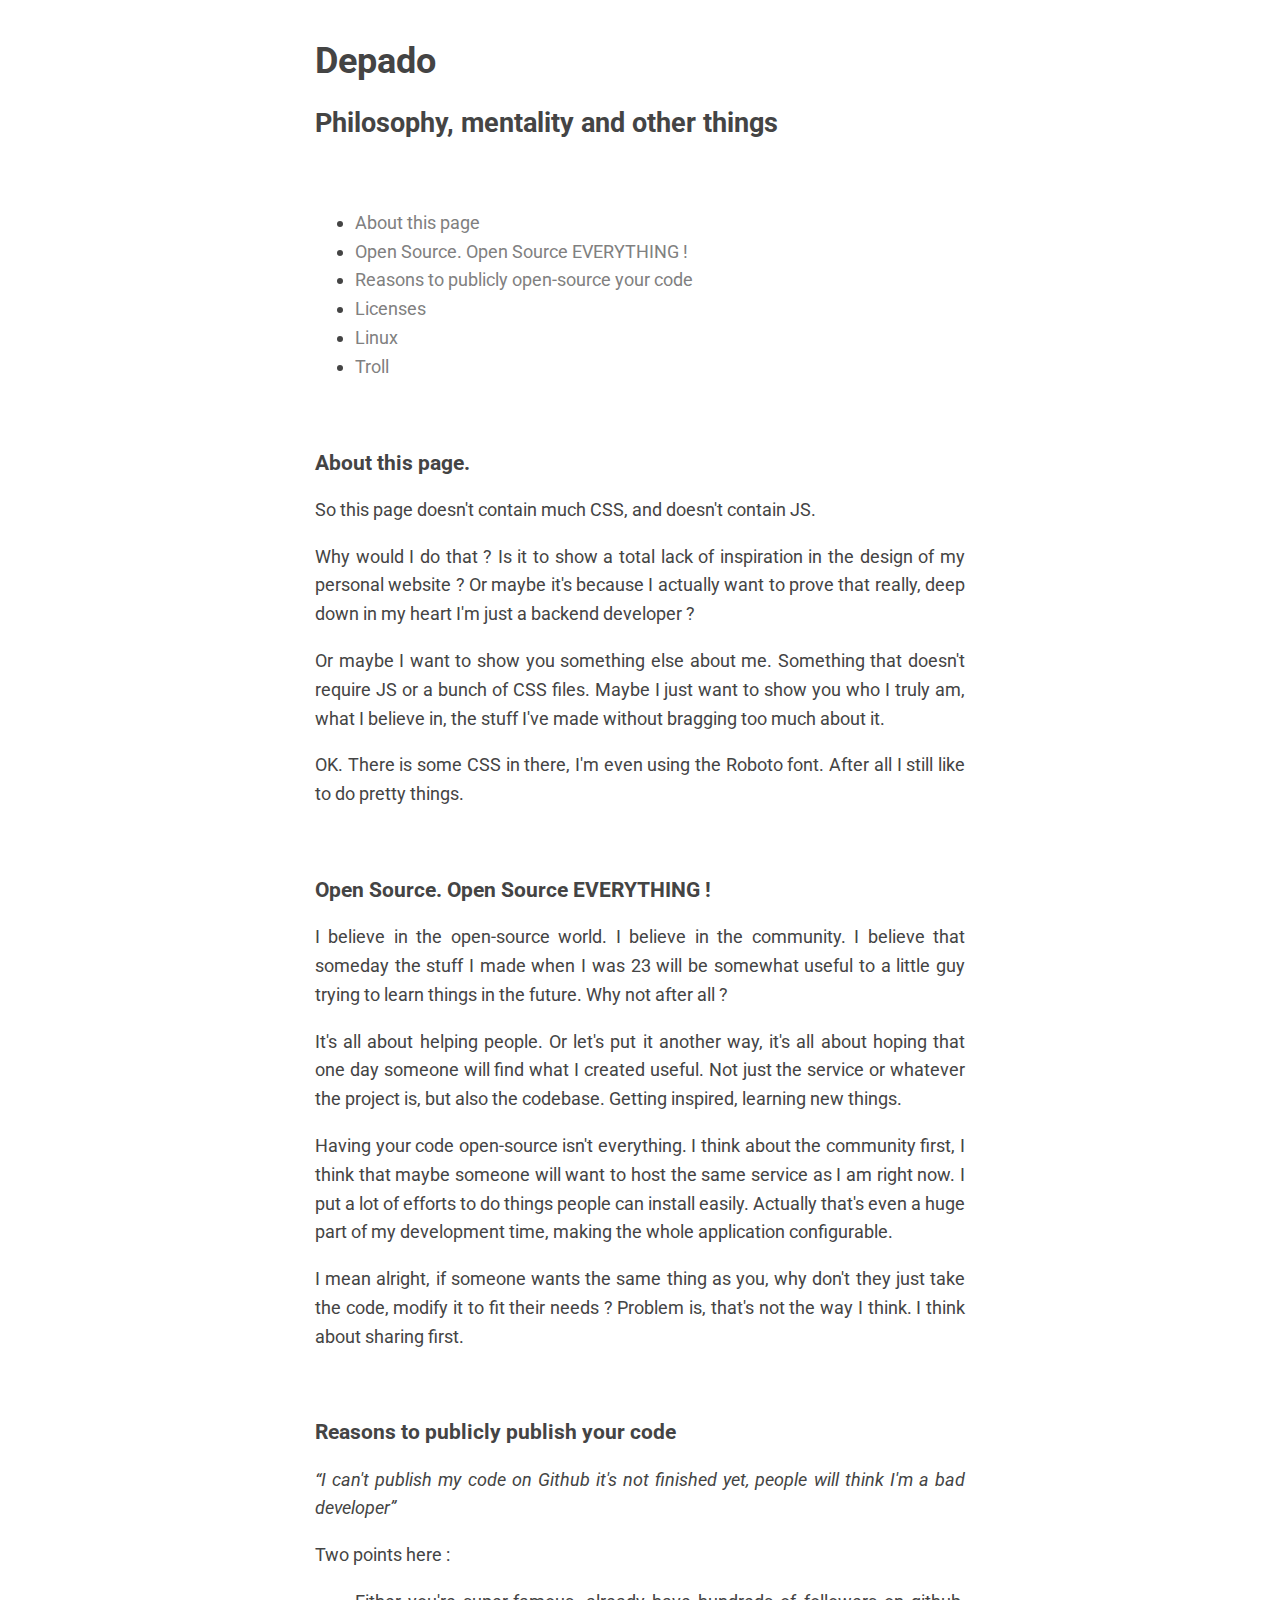
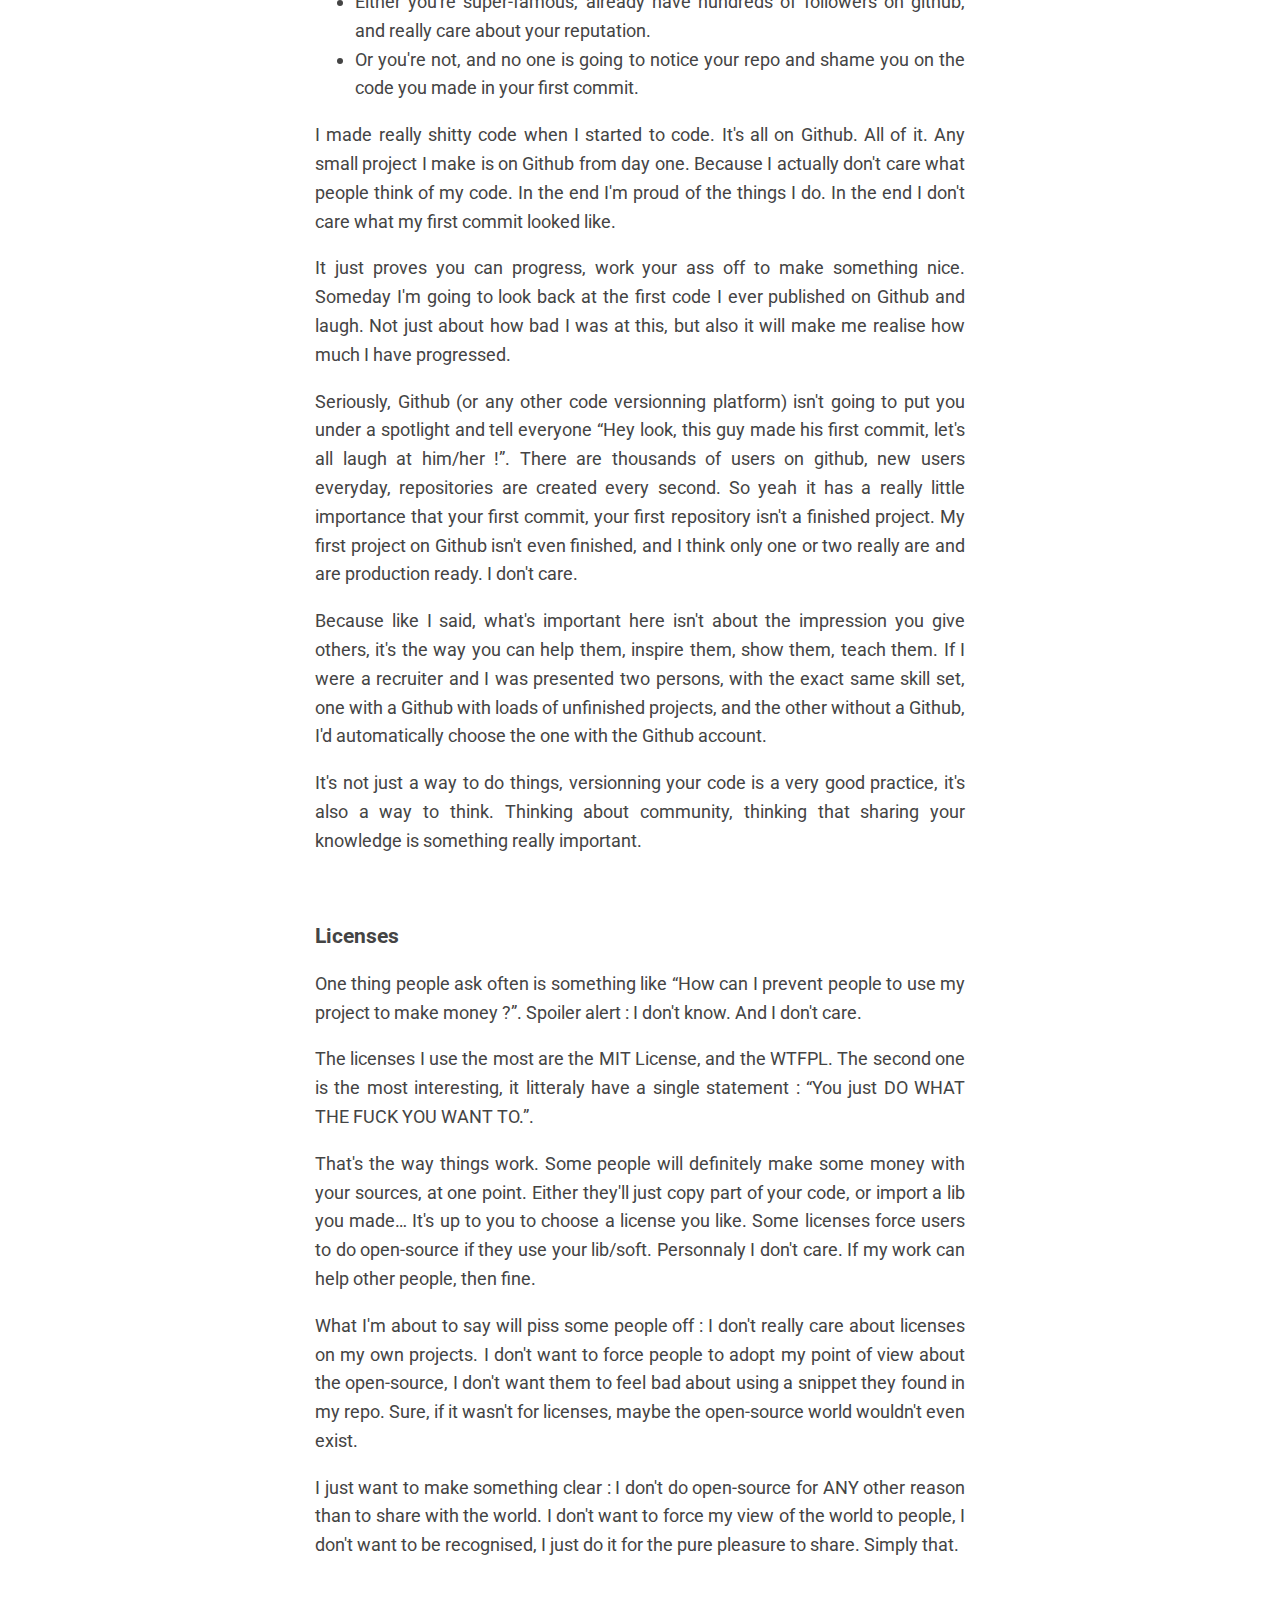
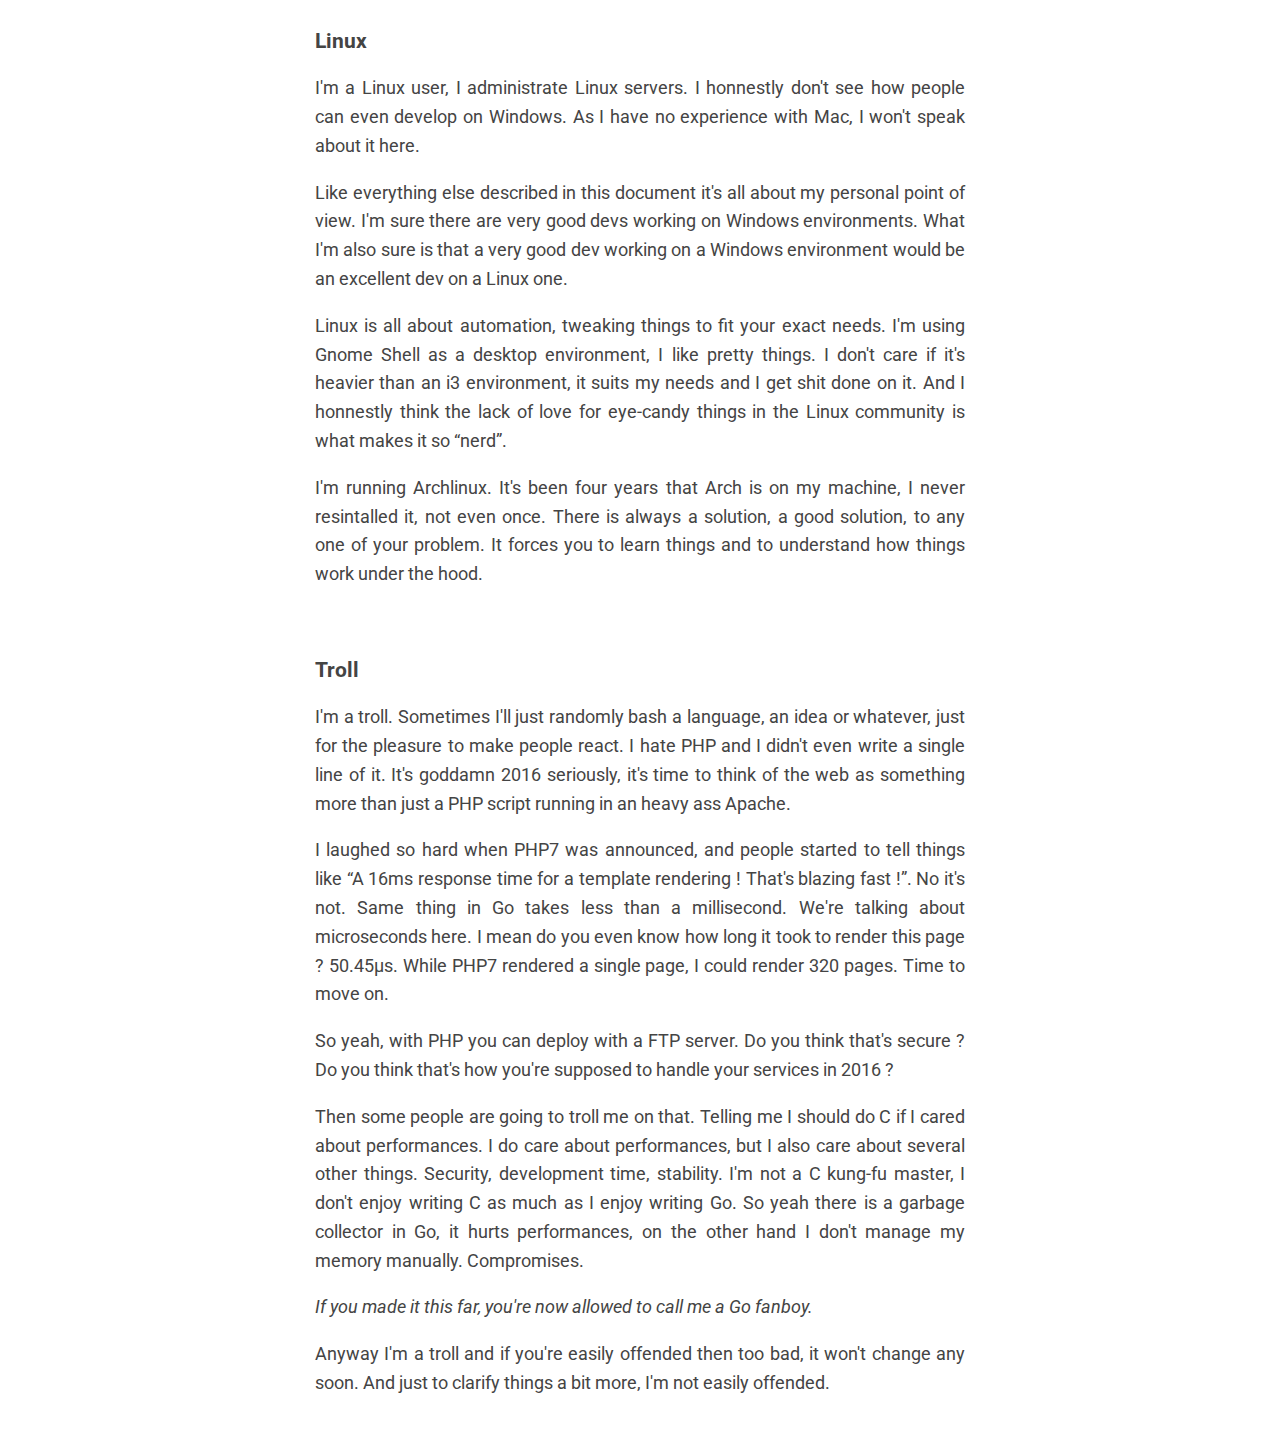
<file: templates/about.html>
<!DOCTYPE html>
<html>

<head>
    <meta charset="utf-8" />
    <title>Depado</title>
    <link href="https://fonts.googleapis.com/css?family=Roboto" rel="stylesheet" type="text/css">
    <link rel="icon" href="/static/favicon.ico">
    <meta name="viewport" content="width=device-width, initial-scale=1">
    <style type="text/css">
        body {
            font-family: 'Roboto', serif;
            text-align: justify;
            margin: 40px auto;
            max-width: 650px;
            line-height: 1.6;
            font-size: 18px;
            color: #444;
            padding: 0 10px;
        }

        a {
            text-decoration: none;
            color: grey;
        }

        a:hover {
            color: #444;
        }

        h1,
        h2,
        h3 {
            line-height: 1.2
        }
    </style>
</head>

<body>
    <h1>Depado</h1>
    <h2>Philosophy, mentality and other things</h2>
    <br />
    <ul>
        <li><a href="#about">About this page</a></li>
        <li><a href="#opensource">Open Source. Open Source EVERYTHING !</a></li>
        <li><a href="#reasons">Reasons to publicly open-source your code</a></li>
        <li><a href="#licenses">Licenses</a></li>
        <li><a href="#linux">Linux</a></li>
        <li><a href="#troll">Troll</a></li>
    </ul>
    <br />
    <h3 id="about">About this page.</h3>
    <p>
        So this page doesn't contain much CSS, and doesn't contain JS.
    </p>
    <p>
        Why would I do that ? Is it to show a total lack of inspiration in the design of my personal website ? Or maybe it's because I actually want to prove that really, deep down in my heart I'm just a backend developer ?
    </p>
    <p>
        Or maybe I want to show you something else about me. Something that doesn't require JS or a bunch of CSS files. Maybe I just want to show you who I truly am, what I believe in, the stuff I've made without bragging too much about it.
    </p>
    <p>
        OK. There is some CSS in there, I'm even using the Roboto font. After all I still like to do pretty things.
    </p>
    <br />
    <h3 id="opensource">Open Source. Open Source EVERYTHING !</h3>
    <p>
        I believe in the open-source world. I believe in the community. I believe that someday the stuff I made when I was 23 will be somewhat useful to a little guy trying to learn things in the future. Why not after all ?
    </p>
    <p>
        It's all about helping people. Or let's put it another way, it's all about hoping that one day someone will find what I created useful. Not just the service or whatever the project is, but also the codebase. Getting inspired, learning new things.
    </p>
    <p>
        Having your code open-source isn't everything. I think about the community first, I think that maybe someone will want to host the same service as I am right now. I put a lot of efforts to do things people can install easily. Actually that's even a huge
        part of my development time, making the whole application configurable.
    </p>
    <p>
        I mean alright, if someone wants the same thing as you, why don't they just take the code, modify it to fit their needs ? Problem is, that's not the way I think. I think about sharing first.
    </p>
    <br />
    <h3 id="reasons">Reasons to publicly publish your code</h3>
    <p><i>“I can't publish my code on Github it's not finished yet, people will think I'm a bad developer”</i></p>
    <p>
        Two points here :
    </p>
    <ul>
        <li>Either you're super-famous, already have hundreds of followers on github, and really care about your reputation.</li>
        <li>Or you're not, and no one is going to notice your repo and shame you on the code you made in your first commit.</li>
    </ul>
    <p>
        I made really shitty code when I started to code. It's all on Github. All of it. Any small project I make is on Github from day one. Because I actually don't care what people think of my code. In the end I'm proud of the things I do. In the end I don't
        care what my first commit looked like.
    </p>
    <p>
        It just proves you can progress, work your ass off to make something nice. Someday I'm going to look back at the first code I ever published on Github and laugh. Not just about how bad I was at this, but also it will make me realise how much I have progressed.
    </p>
    <p>
        Seriously, Github (or any other code versionning platform) isn't going to put you under a spotlight and tell everyone “Hey look, this guy made his first commit, let's all laugh at him/her !”. There are thousands of users on github, new users everyday,
        repositories are created every second. So yeah it has a really little importance that your first commit, your first repository isn't a finished project. My first project on Github isn't even finished, and I think only one or two really are and
        are production ready. I don't care.
    </p>
    <p>
        Because like I said, what's important here isn't about the impression you give others, it's the way you can help them, inspire them, show them, teach them. If I were a recruiter and I was presented two persons, with the exact same skill set, one with
        a Github with loads of unfinished projects, and the other without a Github, I'd automatically choose the one with the Github account.
    </p>
    <p>
        It's not just a way to do things, versionning your code is a very good practice, it's also a way to think. Thinking about community, thinking that sharing your knowledge is something really important.
    </p>
    <br />
    <h3 id="licenses">Licenses</h3>
    <p>
        One thing people ask often is something like “How can I prevent people to use my project to make money ?”. Spoiler alert : I don't know. And I don't care.
    </p>
    <p>
        The licenses I use the most are the MIT License, and the WTFPL. The second one is the most interesting, it litteraly have a single statement : “You just DO WHAT THE FUCK YOU WANT TO.”.
    </p>
    <p>
        That's the way things work. Some people will definitely make some money with your sources, at one point. Either they'll just copy part of your code, or import a lib you made… It's up to you to choose a license you like. Some licenses force users to do
        open-source if they use your lib/soft. Personnaly I don't care. If my work can help other people, then fine.
    </p>
    <p>
        What I'm about to say will piss some people off : I don't really care about licenses on my own projects. I don't want to force people to adopt my point of view about the open-source, I don't want them to feel bad about using a snippet they found in my
        repo. Sure, if it wasn't for licenses, maybe the open-source world wouldn't even exist.
    </p>
    <p>
        I just want to make something clear : I don't do open-source for ANY other reason than to share with the world. I don't want to force my view of the world to people, I don't want to be recognised, I just do it for the pure pleasure to share. Simply that.
    </p>
    <br />
    <h3 id="linux">Linux</h3>
    <p>
        I'm a Linux user, I administrate Linux servers. I honnestly don't see how people can even develop on Windows. As I have no experience with Mac, I won't speak about it here.
    </p>
    <p>
        Like everything else described in this document it's all about my personal point of view. I'm sure there are very good devs working on Windows environments. What I'm also sure is that a very good dev working on a Windows environment would be an excellent
        dev on a Linux one.
    </p>
    <p>
        Linux is all about automation, tweaking things to fit your exact needs. I'm using Gnome Shell as a desktop environment, I like pretty things. I don't care if it's heavier than an i3 environment, it suits my needs and I get shit done on it. And I honnestly
        think the lack of love for eye-candy things in the Linux community is what makes it so “nerd”.
    </p>
    <p>
        I'm running Archlinux. It's been four years that Arch is on my machine, I never resintalled it, not even once. There is always a solution, a good solution, to any one of your problem. It forces you to learn things and to understand how things work under
        the hood.
    </p>
    <br />
    <h3 id="troll">Troll</h3>
    <p>
        I'm a troll. Sometimes I'll just randomly bash a language, an idea or whatever, just for the pleasure to make people react. I hate PHP and I didn't even write a single line of it. It's goddamn 2016 seriously, it's time to think of the web as something
        more than just a PHP script running in an heavy ass Apache.
    </p>
    <p>
        I laughed so hard when PHP7 was announced, and people started to tell things like “A 16ms response time for a template rendering ! That's blazing fast !”. No it's not. Same thing in Go takes less than a millisecond. We're talking about microseconds here.
        I mean do you even know how long it took to render this page ? 50.45µs. While PHP7 rendered a single page, I could render 320 pages. Time to move on.
    </p>
    <p>
        So yeah, with PHP you can deploy with a FTP server. Do you think that's secure ? Do you think that's how you're supposed to handle your services in 2016 ?
    </p>
    <p>
        Then some people are going to troll me on that. Telling me I should do C if I cared about performances. I do care about performances, but I also care about several other things. Security, development time, stability. I'm not a C kung-fu master, I don't
        enjoy writing C as much as I enjoy writing Go. So yeah there is a garbage collector in Go, it hurts performances, on the other hand I don't manage my memory manually. Compromises.
    </p>
    <p>
        <i>If you made it this far, you're now allowed to call me a Go fanboy.</i>
    </p>
    <p>
        Anyway I'm a troll and if you're easily offended then too bad, it won't change any soon. And just to clarify things a bit more, I'm not easily offended.
    </p>
</body>

</html>
</file>
